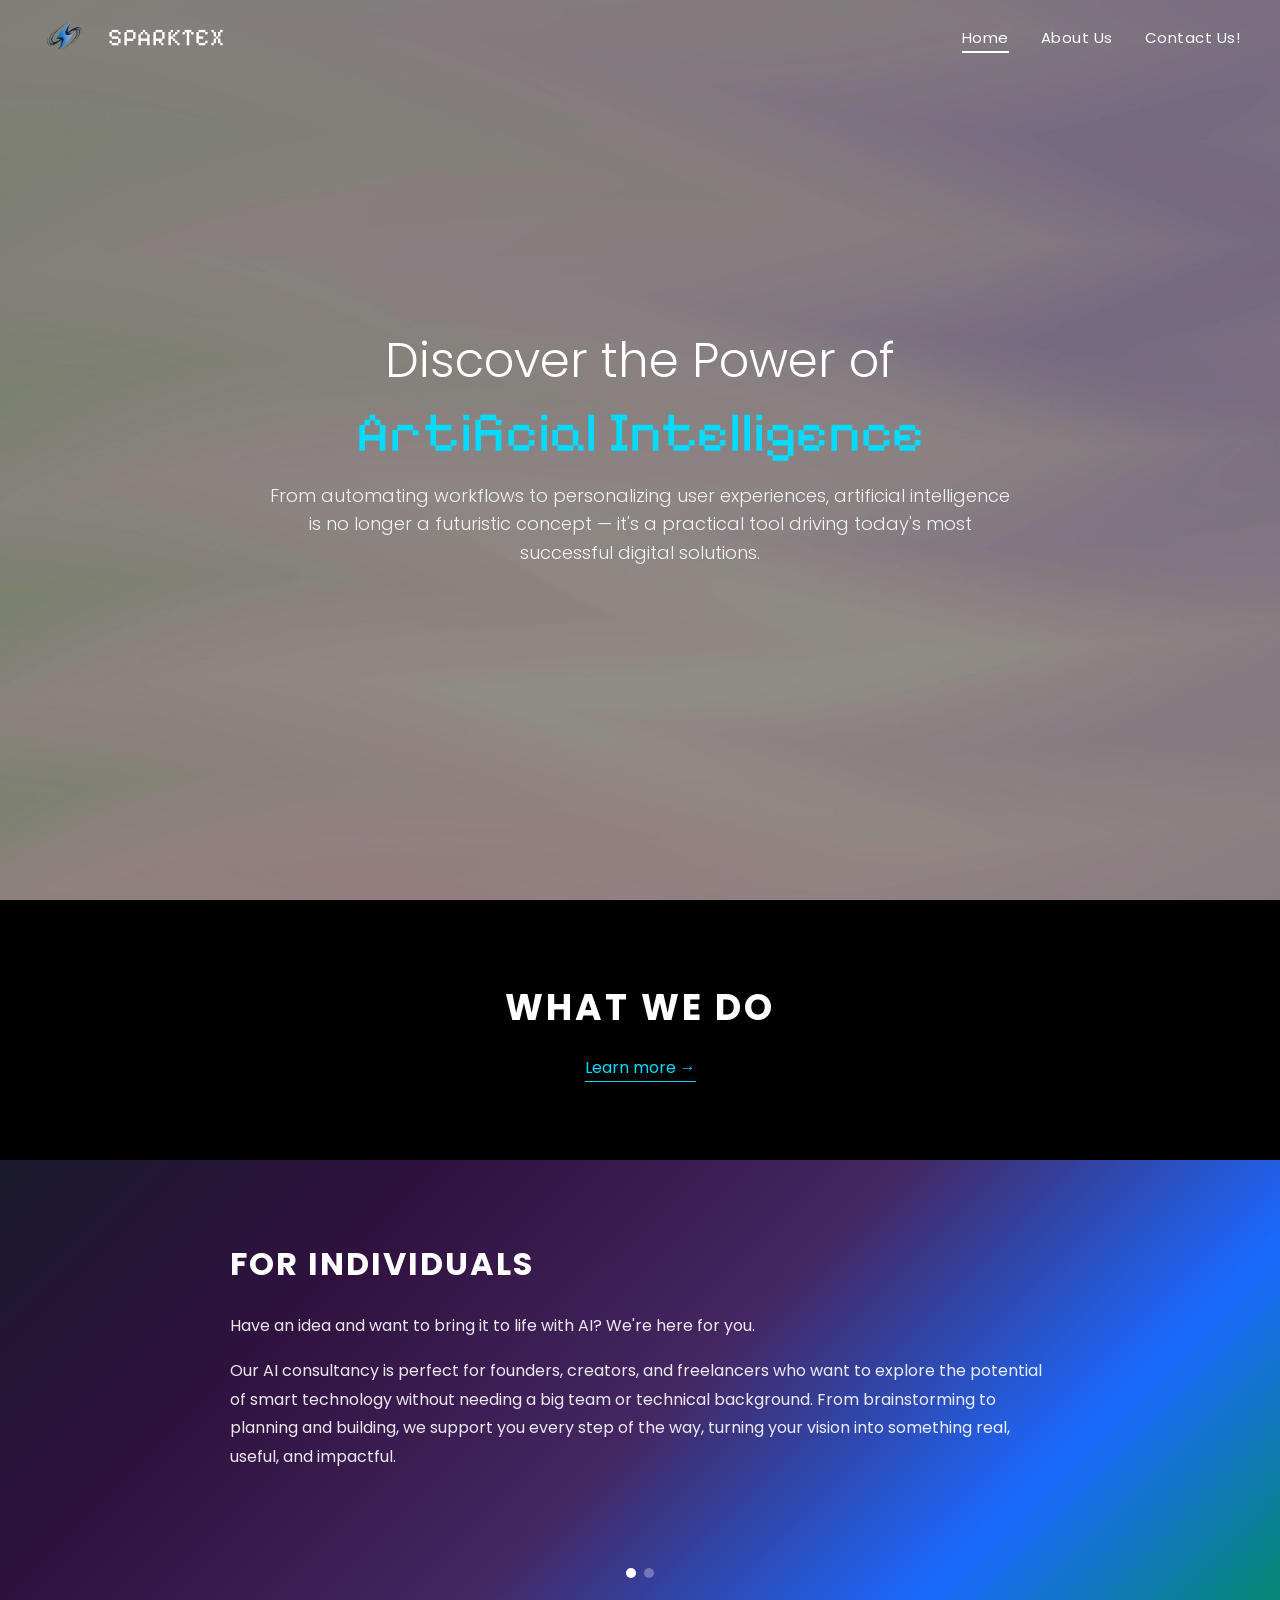
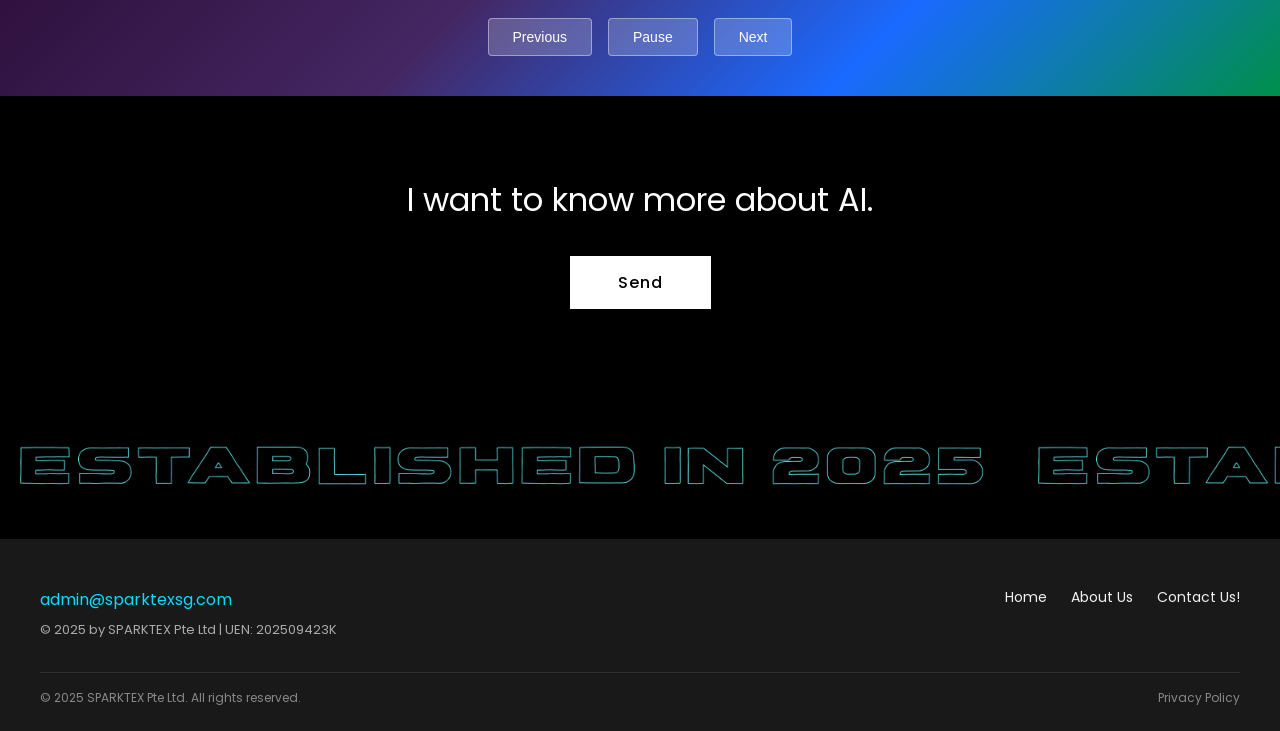
<file: index.html>
<!DOCTYPE html>
<html lang="en-SG">
<head>
  <meta charset="UTF-8">
  <meta name="viewport" content="width=device-width, initial-scale=1.0">
  <title>SPARKTEX Pte Ltd | Singapore AI Consultancy</title>
  <meta name="description" content="At SPARKTEX Pte Ltd, we help individuals and businesses explore and apply AI, from building smart software to using AI tools for design, video, content, and more. We are based in Singapore and offer AI Consultancy to bring your ideas to life.">
  <meta property="og:title" content="SPARKTEX Pte Ltd | Singapore AI Consultancy">
  <meta property="og:description" content="At SPARKTEX Pte Ltd, we help individuals and businesses explore and apply AI, from building smart software to using AI tools for design, video, content, and more.">
  <meta property="og:site_name" content="SPARKTEX | Tech Company">
  <meta property="og:type" content="website">
  <link rel="icon" type="image/png" href="assets/images/favicon.png">
  <link rel="preconnect" href="https://fonts.googleapis.com">
  <link rel="preconnect" href="https://fonts.gstatic.com" crossorigin>
  <link href="https://fonts.googleapis.com/css2?family=Pixelify+Sans:wght@400;500;600;700&family=Poppins:wght@200;300;400;500;600&display=swap" rel="stylesheet">
  <link rel="stylesheet" href="css/style.css">
</head>
<body>

  <!-- HEADER -->
  <header class="header">
    <a href="index.html" class="header-logo">
      <img src="assets/images/logo.png" alt="SPARKTEX Logo">
      <span class="font-brand">SPARKTEX</span>
    </a>
    <nav class="nav-links">
      <a href="index.html" class="active">Home</a>
      <a href="about.html">About Us</a>
      <a href="contact.html">Contact Us!</a>
    </nav>
    <div class="hamburger">
      <span></span>
      <span></span>
      <span></span>
    </div>
  </header>

  <!-- HERO SECTION -->
  <section class="hero">
    <video class="hero-video" autoplay muted loop playsinline poster="assets/images/hero-poster.jpg">
      <source src="assets/videos/hero-bg.mp4" type="video/mp4">
    </video>
    <div class="hero-overlay"></div>
    <div class="hero-content">
      <h1>Discover the Power of</h1>
      <span class="highlight font-brand">Artificial Intelligence</span>
      <p>From automating workflows to personalizing user experiences, artificial intelligence is no longer a futuristic concept &mdash; it's a practical tool driving today's most successful digital solutions.</p>
    </div>
  </section>

  <!-- WHAT WE DO -->
  <section class="what-we-do">
    <h2>WHAT WE DO</h2>
    <a href="about.html">Learn more &rarr;</a>
  </section>

  <!-- SLIDESHOW / SERVICES -->
  <section class="slideshow-section">
    <div class="slideshow-bg"></div>
    <div class="slideshow-container">
      <div class="slide active">
        <h3>FOR INDIVIDUALS</h3>
        <p>Have an idea and want to bring it to life with AI? We're here for you.</p>
        <p>Our AI consultancy is perfect for founders, creators, and freelancers who want to explore the potential of smart technology without needing a big team or technical background. From brainstorming to planning and building, we support you every step of the way, turning your vision into something real, useful, and impactful.</p>
      </div>
      <div class="slide">
        <h3>FOR BUSINESS</h3>
        <p>We help companies build intelligent, scalable software solutions that drive growth and efficiency.</p>
        <p>We offer full-cycle development and IT consultancy tailored to your goals. Our solutions are grounded in strong architecture, seamless integration, and <span class="highlight font-brand">AI-enhanced intelligence</span> &mdash; designed to support your digital transformation from start to scale.</p>
      </div>
    </div>
    <div class="slide-indicators">
      <span class="active"></span>
      <span></span>
    </div>
    <div class="slideshow-controls">
      <button onclick="prevSlide()">Previous</button>
      <button class="btn-pause" onclick="togglePause()">Pause</button>
      <button onclick="nextSlide()">Next</button>
    </div>
  </section>

  <!-- CTA SECTION -->
  <section class="cta-section">
    <h2>I want to know more about AI.</h2>
    <a href="contact.html" class="btn">Send</a>
  </section>

  <!-- GALLERY MARQUEE -->
  <section class="gallery-marquee">
    <div class="marquee-track">
      <img src="assets/images/gallery-strip.png" alt="SPARKTEX">
      <img src="assets/images/gallery-strip.png" alt="SPARKTEX">
      <img src="assets/images/gallery-strip.png" alt="SPARKTEX">
      <img src="assets/images/gallery-strip.png" alt="SPARKTEX">
      <img src="assets/images/gallery-strip.png" alt="SPARKTEX">
      <img src="assets/images/gallery-strip.png" alt="SPARKTEX">
      <img src="assets/images/gallery-strip.png" alt="SPARKTEX">
      <img src="assets/images/gallery-strip.png" alt="SPARKTEX">
    </div>
  </section>

  <!-- FOOTER -->
  <footer class="footer">
    <div class="footer-content">
      <div class="footer-info">
        <a href="mailto:admin@sparktexsg.com">admin@sparktexsg.com</a>
        <p>&copy; 2025 by SPARKTEX Pte Ltd | UEN: 202509423K</p>
      </div>
      <nav class="footer-nav">
        <a href="index.html">Home</a>
        <a href="about.html">About Us</a>
        <a href="contact.html">Contact Us!</a>
      </nav>
    </div>
    <div class="footer-bottom">
      <p>&copy; 2025 SPARKTEX Pte Ltd. All rights reserved.</p>
      <a href="privacy.html">Privacy Policy</a>
    </div>
  </footer>

  <script src="js/main.js"></script>
</body>
</html>
</file>
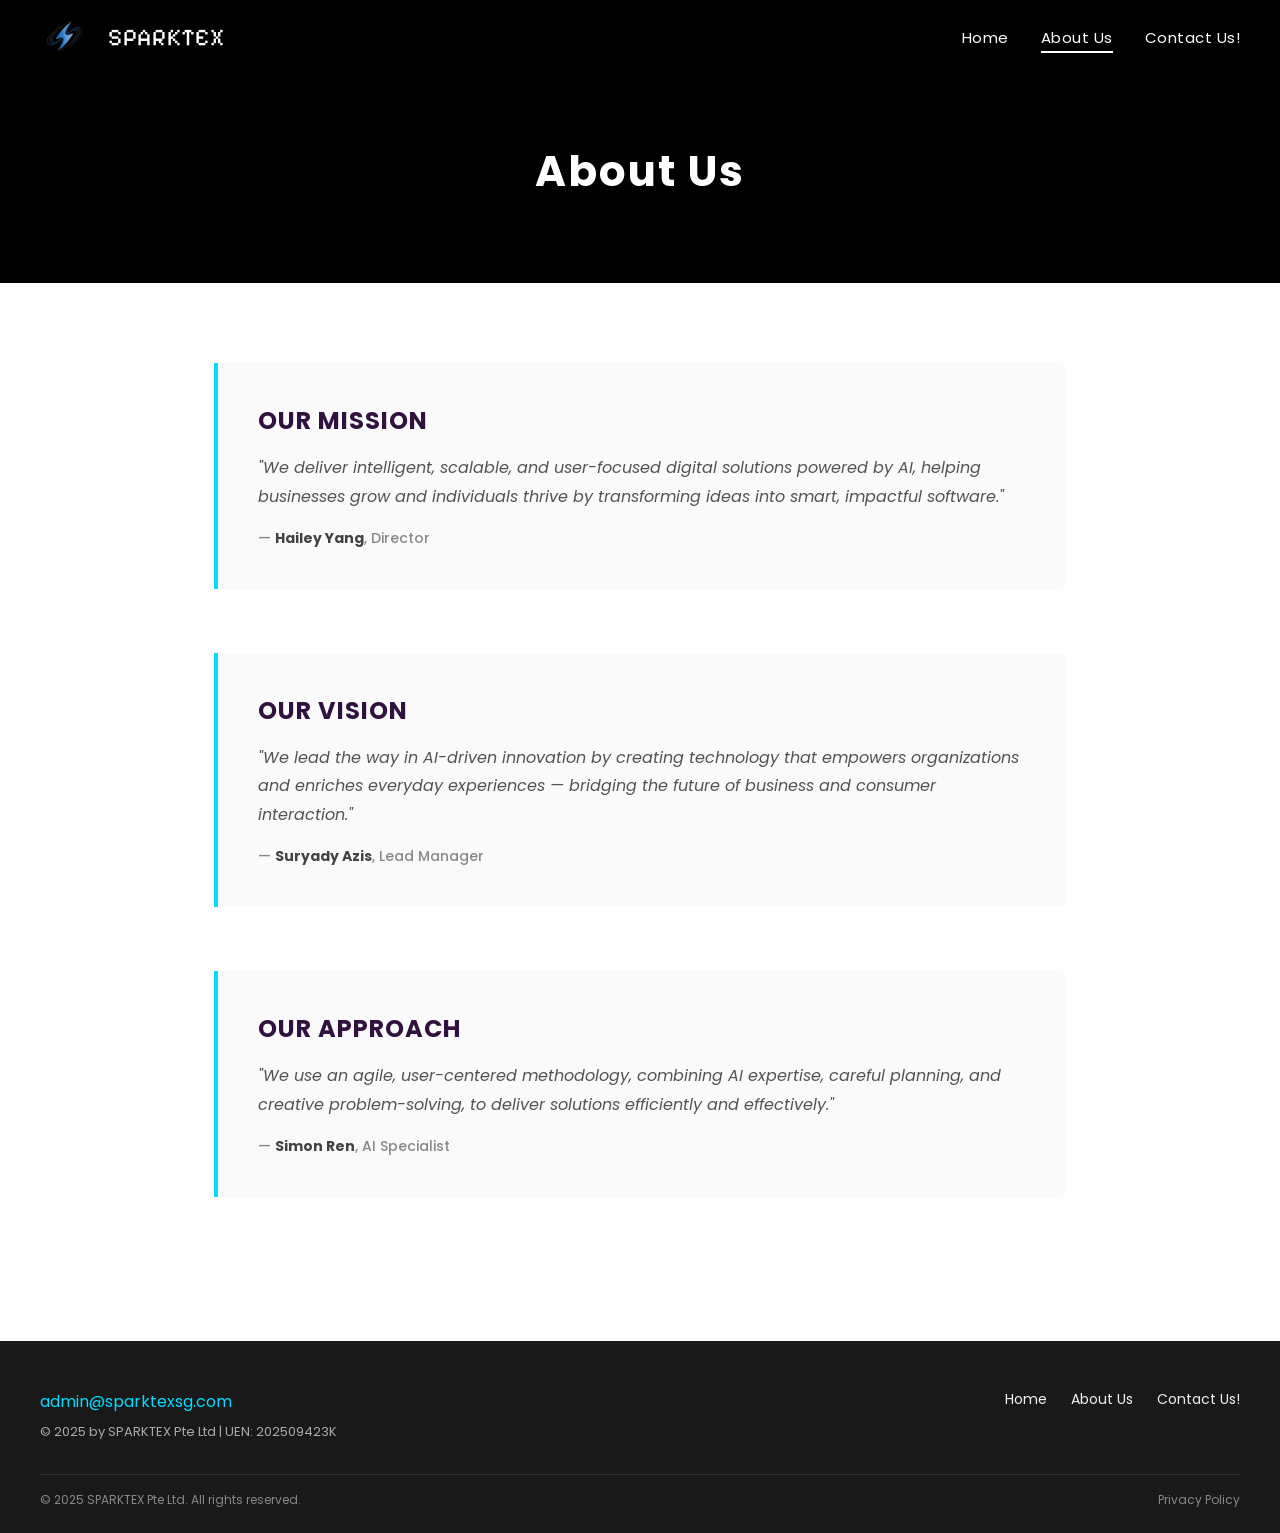
<file: about.html>
<!DOCTYPE html>
<html lang="en-SG">
<head>
  <meta charset="UTF-8">
  <meta name="viewport" content="width=device-width, initial-scale=1.0">
  <title>About Us | SPARKTEX | Tech Company</title>
  <meta name="description" content="Discover SPARKTEX Pte Ltd, a startup helping individuals and businesses build smart, AI-powered solutions through expert guidance and custom development.">
  <meta property="og:title" content="About Us | SPARKTEX | Tech Company">
  <meta property="og:description" content="Discover SPARKTEX Pte Ltd, a startup helping individuals and businesses build smart, AI-powered solutions through expert guidance and custom development.">
  <meta property="og:site_name" content="SPARKTEX | Tech Company">
  <link rel="icon" type="image/png" href="assets/images/favicon.png">
  <link rel="preconnect" href="https://fonts.googleapis.com">
  <link rel="preconnect" href="https://fonts.gstatic.com" crossorigin>
  <link href="https://fonts.googleapis.com/css2?family=Pixelify+Sans:wght@400;500;600;700&family=Poppins:wght@200;300;400;500;600&display=swap" rel="stylesheet">
  <link rel="stylesheet" href="css/style.css">
</head>
<body>

  <!-- HEADER -->
  <header class="header scrolled">
    <a href="index.html" class="header-logo">
      <img src="assets/images/logo.png" alt="SPARKTEX Logo">
      <span class="font-brand">SPARKTEX</span>
    </a>
    <nav class="nav-links">
      <a href="index.html">Home</a>
      <a href="about.html" class="active">About Us</a>
      <a href="contact.html">Contact Us!</a>
    </nav>
    <div class="hamburger">
      <span></span>
      <span></span>
      <span></span>
    </div>
  </header>

  <!-- PAGE HERO -->
  <section class="page-hero">
    <h1>About Us</h1>
  </section>

  <!-- ABOUT CONTENT -->
  <section class="about-section">
    <div class="about-card">
      <h3>OUR MISSION</h3>
      <blockquote>
        "We deliver intelligent, scalable, and user-focused digital solutions powered by AI, helping businesses grow and individuals thrive by transforming ideas into smart, impactful software."
      </blockquote>
      <p class="attribution">&mdash; <strong>Hailey Yang</strong>, Director</p>
    </div>

    <div class="about-card">
      <h3>OUR VISION</h3>
      <blockquote>
        "We lead the way in AI-driven innovation by creating technology that empowers organizations and enriches everyday experiences &mdash; bridging the future of business and consumer interaction."
      </blockquote>
      <p class="attribution">&mdash; <strong>Suryady Azis</strong>, Lead Manager</p>
    </div>

    <div class="about-card">
      <h3>OUR APPROACH</h3>
      <blockquote>
        "We use an agile, user-centered methodology, combining AI expertise, careful planning, and creative problem-solving, to deliver solutions efficiently and effectively."
      </blockquote>
      <p class="attribution">&mdash; <strong>Simon Ren</strong>, AI Specialist</p>
    </div>
  </section>

  <!-- FOOTER -->
  <footer class="footer">
    <div class="footer-content">
      <div class="footer-info">
        <a href="mailto:admin@sparktexsg.com">admin@sparktexsg.com</a>
        <p>&copy; 2025 by SPARKTEX Pte Ltd | UEN: 202509423K</p>
      </div>
      <nav class="footer-nav">
        <a href="index.html">Home</a>
        <a href="about.html">About Us</a>
        <a href="contact.html">Contact Us!</a>
      </nav>
    </div>
    <div class="footer-bottom">
      <p>&copy; 2025 SPARKTEX Pte Ltd. All rights reserved.</p>
      <a href="privacy.html">Privacy Policy</a>
    </div>
  </footer>

  <script src="js/main.js"></script>
</body>
</html>
</file>
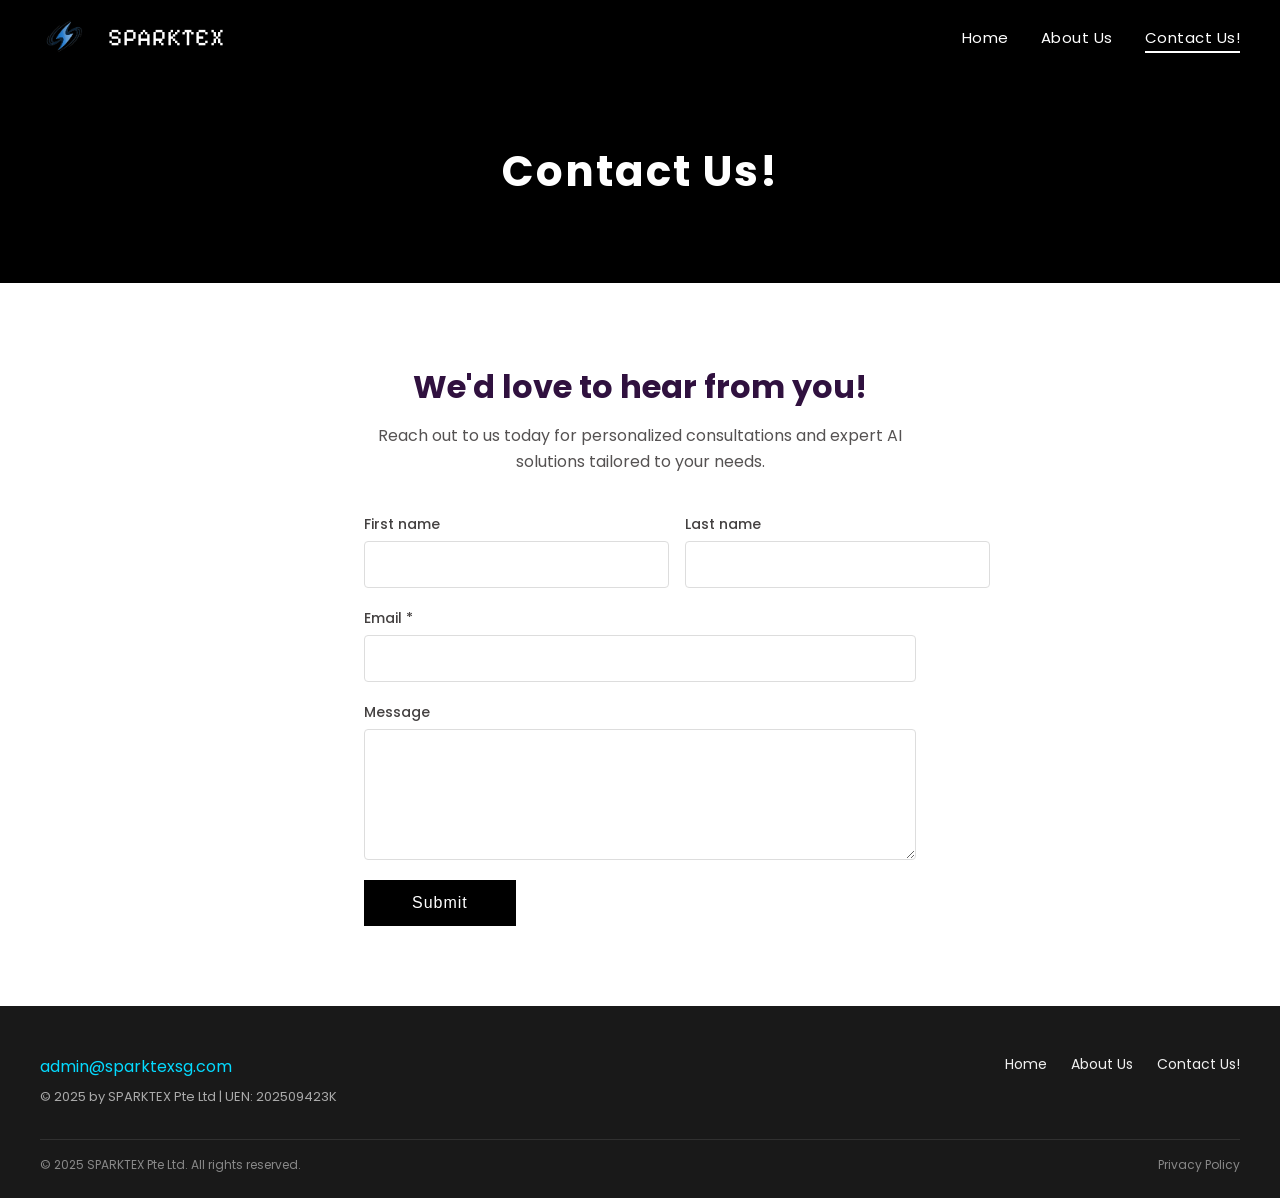
<file: contact.html>
<!DOCTYPE html>
<html lang="en-SG">
<head>
  <meta charset="UTF-8">
  <meta name="viewport" content="width=device-width, initial-scale=1.0">
  <title>Contact Us! | SPARKTEX | Tech Company</title>
  <meta name="description" content="Get in touch with SPARKTEX Pte Ltd for expert advice and intelligent solutions. We help individuals and businesses turn ideas into smart, scalable outcomes.">
  <meta property="og:title" content="Contact Us! | SPARKTEX | Tech Company">
  <meta property="og:description" content="Get in touch with SPARKTEX Pte Ltd for expert advice and intelligent solutions.">
  <meta property="og:site_name" content="SPARKTEX | Tech Company">
  <link rel="icon" type="image/png" href="assets/images/favicon.png">
  <link rel="preconnect" href="https://fonts.googleapis.com">
  <link rel="preconnect" href="https://fonts.gstatic.com" crossorigin>
  <link href="https://fonts.googleapis.com/css2?family=Pixelify+Sans:wght@400;500;600;700&family=Poppins:wght@200;300;400;500;600&display=swap" rel="stylesheet">
  <link rel="stylesheet" href="css/style.css">
</head>
<body>

  <!-- HEADER -->
  <header class="header scrolled">
    <a href="index.html" class="header-logo">
      <img src="assets/images/logo.png" alt="SPARKTEX Logo">
      <span class="font-brand">SPARKTEX</span>
    </a>
    <nav class="nav-links">
      <a href="index.html">Home</a>
      <a href="about.html">About Us</a>
      <a href="contact.html" class="active">Contact Us!</a>
    </nav>
    <div class="hamburger">
      <span></span>
      <span></span>
      <span></span>
    </div>
  </header>

  <!-- PAGE HERO -->
  <section class="page-hero">
    <h1>Contact Us!</h1>
  </section>

  <!-- CONTACT FORM -->
  <section class="contact-section">
    <h2>We'd love to hear from you!</h2>
    <p class="subtitle">Reach out to us today for personalized consultations and expert AI solutions tailored to your needs.</p>

    <form class="contact-form" id="contactForm" action="https://formspree.io/f/mzdkyjwn" method="POST">
      <input type="hidden" name="_subject" value="New contact from SPARKTEX website">
      <input type="text" name="_gotcha" style="display:none">
      <div class="form-row">
        <div class="form-group">
          <label for="firstName">First name</label>
          <input type="text" id="firstName" name="firstName">
        </div>
        <div class="form-group">
          <label for="lastName">Last name</label>
          <input type="text" id="lastName" name="lastName">
        </div>
      </div>
      <div class="form-group">
        <label for="email">Email *</label>
        <input type="email" id="email" name="email" required>
      </div>
      <div class="form-group">
        <label for="message">Message</label>
        <textarea id="message" name="message" rows="5"></textarea>
      </div>
      <button type="submit" class="btn-submit">Submit</button>
    </form>

    <div class="form-success">
      <p>Thank you for reaching out! We'll get back to you soon.</p>
    </div>
  </section>

  <!-- FOOTER -->
  <footer class="footer">
    <div class="footer-content">
      <div class="footer-info">
        <a href="mailto:admin@sparktexsg.com">admin@sparktexsg.com</a>
        <p>&copy; 2025 by SPARKTEX Pte Ltd | UEN: 202509423K</p>
      </div>
      <nav class="footer-nav">
        <a href="index.html">Home</a>
        <a href="about.html">About Us</a>
        <a href="contact.html">Contact Us!</a>
      </nav>
    </div>
    <div class="footer-bottom">
      <p>&copy; 2025 SPARKTEX Pte Ltd. All rights reserved.</p>
      <a href="privacy.html">Privacy Policy</a>
    </div>
  </footer>

  <script src="js/main.js"></script>
</body>
</html>
</file>
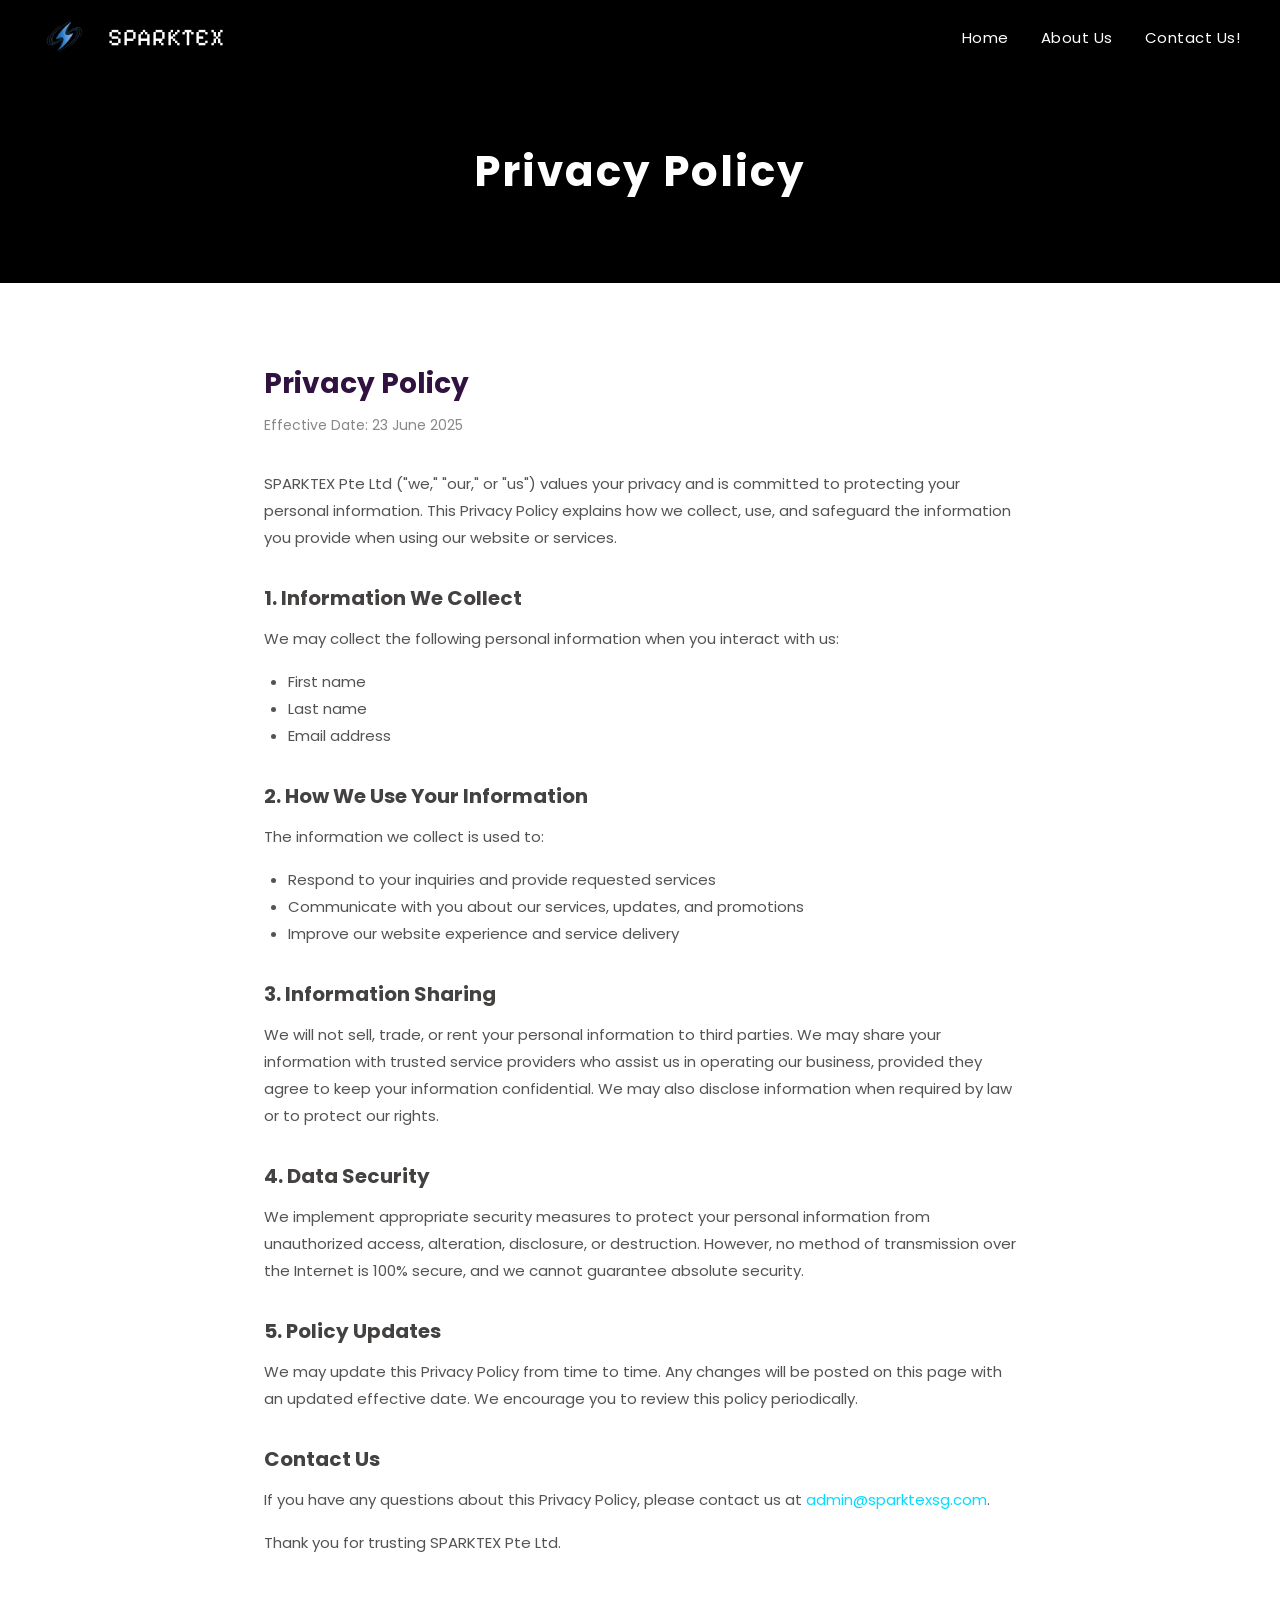
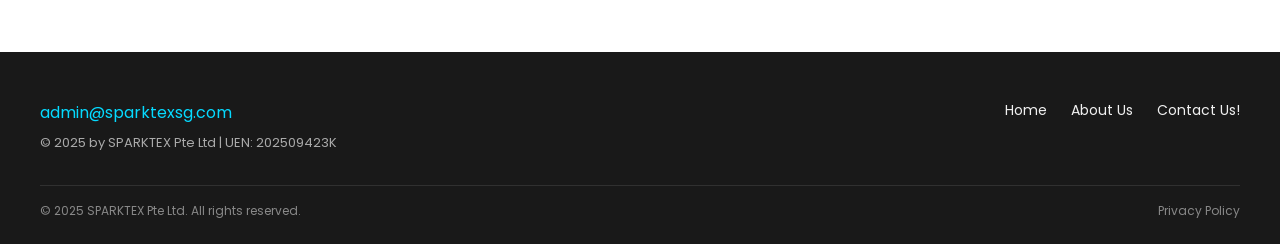
<file: privacy.html>
<!DOCTYPE html>
<html lang="en-SG">
<head>
  <meta charset="UTF-8">
  <meta name="viewport" content="width=device-width, initial-scale=1.0">
  <title>Privacy Policy | SPARKTEX | Tech Company</title>
  <meta name="description" content="Learn how SPARKTEX Pte Ltd collects, uses, and protects your personal information. We value your privacy and are committed to keeping your data safe.">
  <meta property="og:title" content="Privacy Policy | SPARKTEX | Tech Company">
  <meta property="og:description" content="Learn how SPARKTEX Pte Ltd collects, uses, and protects your personal information.">
  <meta property="og:site_name" content="SPARKTEX | Tech Company">
  <link rel="icon" type="image/png" href="assets/images/favicon.png">
  <link rel="preconnect" href="https://fonts.googleapis.com">
  <link rel="preconnect" href="https://fonts.gstatic.com" crossorigin>
  <link href="https://fonts.googleapis.com/css2?family=Pixelify+Sans:wght@400;500;600;700&family=Poppins:wght@200;300;400;500;600&display=swap" rel="stylesheet">
  <link rel="stylesheet" href="css/style.css">
</head>
<body>

  <!-- HEADER -->
  <header class="header scrolled">
    <a href="index.html" class="header-logo">
      <img src="assets/images/logo.png" alt="SPARKTEX Logo">
      <span class="font-brand">SPARKTEX</span>
    </a>
    <nav class="nav-links">
      <a href="index.html">Home</a>
      <a href="about.html">About Us</a>
      <a href="contact.html">Contact Us!</a>
    </nav>
    <div class="hamburger">
      <span></span>
      <span></span>
      <span></span>
    </div>
  </header>

  <!-- PAGE HERO -->
  <section class="page-hero">
    <h1>Privacy Policy</h1>
  </section>

  <!-- PRIVACY CONTENT -->
  <section class="privacy-section">
    <h2>Privacy Policy</h2>
    <p class="effective-date">Effective Date: 23 June 2025</p>

    <p>SPARKTEX Pte Ltd ("we," "our," or "us") values your privacy and is committed to protecting your personal information. This Privacy Policy explains how we collect, use, and safeguard the information you provide when using our website or services.</p>

    <h3>1. Information We Collect</h3>
    <p>We may collect the following personal information when you interact with us:</p>
    <ul>
      <li>First name</li>
      <li>Last name</li>
      <li>Email address</li>
    </ul>

    <h3>2. How We Use Your Information</h3>
    <p>The information we collect is used to:</p>
    <ul>
      <li>Respond to your inquiries and provide requested services</li>
      <li>Communicate with you about our services, updates, and promotions</li>
      <li>Improve our website experience and service delivery</li>
    </ul>

    <h3>3. Information Sharing</h3>
    <p>We will not sell, trade, or rent your personal information to third parties. We may share your information with trusted service providers who assist us in operating our business, provided they agree to keep your information confidential. We may also disclose information when required by law or to protect our rights.</p>

    <h3>4. Data Security</h3>
    <p>We implement appropriate security measures to protect your personal information from unauthorized access, alteration, disclosure, or destruction. However, no method of transmission over the Internet is 100% secure, and we cannot guarantee absolute security.</p>

    <h3>5. Policy Updates</h3>
    <p>We may update this Privacy Policy from time to time. Any changes will be posted on this page with an updated effective date. We encourage you to review this policy periodically.</p>

    <h3>Contact Us</h3>
    <p>If you have any questions about this Privacy Policy, please contact us at <a href="mailto:admin@sparktexsg.com" style="color: #05DAFF;">admin@sparktexsg.com</a>.</p>

    <p>Thank you for trusting SPARKTEX Pte Ltd.</p>
  </section>

  <!-- FOOTER -->
  <footer class="footer">
    <div class="footer-content">
      <div class="footer-info">
        <a href="mailto:admin@sparktexsg.com">admin@sparktexsg.com</a>
        <p>&copy; 2025 by SPARKTEX Pte Ltd | UEN: 202509423K</p>
      </div>
      <nav class="footer-nav">
        <a href="index.html">Home</a>
        <a href="about.html">About Us</a>
        <a href="contact.html">Contact Us!</a>
      </nav>
    </div>
    <div class="footer-bottom">
      <p>&copy; 2025 SPARKTEX Pte Ltd. All rights reserved.</p>
      <a href="privacy.html">Privacy Policy</a>
    </div>
  </footer>

  <script src="js/main.js"></script>
</body>
</html>
</file>
<file: css/style.css>
/* ===== RESET & BASE ===== */
*, *::before, *::after {
  margin: 0;
  padding: 0;
  box-sizing: border-box;
}

html {
  scroll-behavior: smooth;
}

body {
  font-family: 'Poppins', Arial, Helvetica, sans-serif;
  color: #444141;
  background: #fff;
  overflow-x: hidden;
}

a {
  text-decoration: none;
  color: inherit;
}

ul {
  list-style: none;
}

img {
  max-width: 100%;
  display: block;
}

/* ===== FONTS ===== */
.font-brand {
  font-family: 'Pixelify Sans', cursive;
}

/* ===== HEADER / NAV ===== */
.header {
  position: fixed;
  top: 0;
  left: 0;
  width: 100%;
  z-index: 1000;
  padding: 16px 40px;
  display: flex;
  align-items: center;
  justify-content: space-between;
  transition: background 0.3s;
}

.header.scrolled {
  background: rgba(0, 0, 0, 0.85);
}

.header-logo {
  display: flex;
  align-items: center;
  gap: 10px;
}

.header-logo img {
  height: 42px;
  width: auto;
}

.header-logo span {
  font-family: 'Pixelify Sans', cursive;
  font-size: 24px;
  color: #fff;
  letter-spacing: 1px;
}

.nav-links {
  display: flex;
  gap: 32px;
}

.nav-links a {
  color: #fff;
  font-size: 15px;
  font-weight: 400;
  letter-spacing: 0.5px;
  transition: opacity 0.2s;
  position: relative;
}

.nav-links a:hover {
  opacity: 0.8;
}

.nav-links a.active::after {
  content: '';
  position: absolute;
  bottom: -4px;
  left: 0;
  width: 100%;
  height: 2px;
  background: #fff;
}

/* Hamburger */
.hamburger {
  display: none;
  flex-direction: column;
  gap: 5px;
  cursor: pointer;
  z-index: 1001;
}

.hamburger span {
  display: block;
  width: 25px;
  height: 2px;
  background: #fff;
  transition: all 0.3s;
}

.hamburger.open span:nth-child(1) {
  transform: rotate(45deg) translate(5px, 5px);
}

.hamburger.open span:nth-child(2) {
  opacity: 0;
}

.hamburger.open span:nth-child(3) {
  transform: rotate(-45deg) translate(5px, -5px);
}

/* ===== HERO SECTION ===== */
.hero {
  position: relative;
  height: 100vh;
  display: flex;
  align-items: center;
  justify-content: center;
  text-align: center;
  overflow: hidden;
}

.hero-video {
  position: absolute;
  top: 0;
  left: 0;
  width: 100%;
  height: 100%;
  object-fit: cover;
  z-index: -1;
}

.hero-overlay {
  position: absolute;
  top: 0;
  left: 0;
  width: 100%;
  height: 100%;
  background: rgba(0, 0, 0, 0.4);
  z-index: 0;
}

.hero-content {
  position: relative;
  z-index: 1;
  color: #fff;
  max-width: 800px;
  padding: 0 24px;
}

.hero-content h1 {
  font-size: 48px;
  font-weight: 300;
  margin-bottom: 8px;
  line-height: 1.2;
}

.hero-content .highlight {
  font-family: 'Pixelify Sans', cursive;
  font-size: 56px;
  color: #05DAFF;
  display: block;
  margin-bottom: 16px;
}

.hero-content p {
  font-size: 18px;
  line-height: 1.6;
  font-weight: 300;
  opacity: 0.9;
}

/* ===== WHAT WE DO SECTION ===== */
.what-we-do {
  padding: 80px 24px;
  text-align: center;
  background: #000;
}

.what-we-do h2 {
  font-size: 36px;
  color: #fff;
  letter-spacing: 3px;
  margin-bottom: 20px;
}

.what-we-do a {
  color: #05DAFF;
  font-size: 16px;
  border-bottom: 1px solid #05DAFF;
  padding-bottom: 2px;
  transition: opacity 0.2s;
}

.what-we-do a:hover {
  opacity: 0.7;
}

/* ===== SLIDESHOW / SERVICES ===== */
.slideshow-section {
  position: relative;
  min-height: 500px;
  overflow: hidden;
}

.slideshow-bg {
  position: absolute;
  top: 0;
  left: 0;
  width: 100%;
  height: 100%;
  background: linear-gradient(135deg, #1a1a2e 0%, #30113F 25%, #442762 50%, #1A6AFF 75%, #008F4B 100%);
  z-index: 0;
}

.slideshow-container {
  position: relative;
  z-index: 1;
  max-width: 900px;
  margin: 0 auto;
  padding: 80px 40px;
}

.slide {
  display: none;
  animation: fadeIn 0.6s ease-in-out;
}

.slide.active {
  display: block;
}

@keyframes fadeIn {
  from { opacity: 0; transform: translateX(20px); }
  to { opacity: 1; transform: translateX(0); }
}

.slide h3 {
  font-size: 32px;
  color: #fff;
  margin-bottom: 24px;
  letter-spacing: 2px;
}

.slide p {
  font-size: 16px;
  line-height: 1.8;
  color: rgba(255, 255, 255, 0.9);
  margin-bottom: 16px;
}

.slide .highlight {
  font-family: 'Pixelify Sans', cursive;
  color: #05DAFF;
}

.slideshow-controls {
  position: relative;
  z-index: 2;
  display: flex;
  justify-content: center;
  gap: 16px;
  padding-bottom: 40px;
}

.slideshow-controls button {
  background: rgba(255, 255, 255, 0.2);
  border: 1px solid rgba(255, 255, 255, 0.4);
  color: #fff;
  padding: 10px 24px;
  cursor: pointer;
  border-radius: 4px;
  font-size: 14px;
  transition: background 0.2s;
}

.slideshow-controls button:hover {
  background: rgba(255, 255, 255, 0.3);
}

.slide-indicators {
  display: flex;
  justify-content: center;
  gap: 8px;
  padding-bottom: 40px;
  position: relative;
  z-index: 2;
}

.slide-indicators span {
  width: 10px;
  height: 10px;
  border-radius: 50%;
  background: rgba(255, 255, 255, 0.3);
  cursor: pointer;
  transition: background 0.2s;
}

.slide-indicators span.active {
  background: #fff;
}

/* ===== CTA SECTION ===== */
.cta-section {
  background: #000;
  padding: 80px 24px;
  text-align: center;
}

.cta-section h2 {
  color: #fff;
  font-size: 32px;
  font-weight: 400;
  margin-bottom: 32px;
}

.cta-section .btn {
  display: inline-block;
  background: #fff;
  color: #000;
  padding: 14px 48px;
  font-size: 16px;
  font-weight: 500;
  border: none;
  cursor: pointer;
  transition: all 0.3s;
  letter-spacing: 1px;
}

.cta-section .btn:hover {
  background: #05DAFF;
  color: #000;
}

/* ===== GALLERY / MARQUEE ===== */
.gallery-marquee {
  overflow: hidden;
  background: #000;
  padding: 40px 0;
}

.marquee-track {
  display: flex;
  width: max-content;
  animation: marquee 30s linear infinite;
}

.marquee-track img {
  height: 70px;
  margin-right: 0;
  flex-shrink: 0;
}

@keyframes marquee {
  0% { transform: translateX(0); }
  100% { transform: translateX(-50%); }
}

/* ===== FOOTER ===== */
.footer {
  background: rgba(0, 0, 0, 0.9);
  color: #f0f0f0;
  padding: 48px 40px 24px;
}

.footer-content {
  max-width: 1200px;
  margin: 0 auto;
  display: flex;
  justify-content: space-between;
  align-items: flex-start;
  flex-wrap: wrap;
  gap: 32px;
}

.footer-info a {
  color: #05DAFF;
  transition: opacity 0.2s;
}

.footer-info a:hover {
  opacity: 0.7;
}

.footer-info p {
  margin-top: 8px;
  font-size: 13px;
  color: #aaa;
}

.footer-nav {
  display: flex;
  gap: 24px;
}

.footer-nav a {
  font-size: 14px;
  color: #f0f0f0;
  transition: opacity 0.2s;
}

.footer-nav a:hover {
  opacity: 0.7;
}

.footer-bottom {
  max-width: 1200px;
  margin: 32px auto 0;
  padding-top: 16px;
  border-top: 1px solid rgba(255, 255, 255, 0.1);
  display: flex;
  justify-content: space-between;
  align-items: center;
  flex-wrap: wrap;
  gap: 16px;
}

.footer-bottom p {
  font-size: 12px;
  color: #888;
}

.footer-bottom a {
  font-size: 12px;
  color: #888;
  transition: color 0.2s;
}

.footer-bottom a:hover {
  color: #05DAFF;
}

/* ===== ABOUT PAGE ===== */
.page-hero {
  background: #000;
  padding: 140px 24px 80px;
  text-align: center;
}

.page-hero h1 {
  color: #fff;
  font-size: 42px;
  letter-spacing: 2px;
}

.about-section {
  padding: 80px 24px;
  max-width: 900px;
  margin: 0 auto;
}

.about-card {
  margin-bottom: 64px;
  padding: 40px;
  border-left: 4px solid #05DAFF;
  background: #fafafa;
  border-radius: 0 8px 8px 0;
}

.about-card h3 {
  font-size: 24px;
  color: #30113F;
  margin-bottom: 16px;
  letter-spacing: 1px;
}

.about-card blockquote {
  font-size: 16px;
  line-height: 1.8;
  color: #555252;
  font-style: italic;
  margin-bottom: 16px;
}

.about-card .attribution {
  font-size: 14px;
  color: #888;
  font-weight: 500;
}

.about-card .attribution strong {
  color: #444141;
}

/* ===== CONTACT PAGE ===== */
.contact-section {
  padding: 80px 24px;
  max-width: 600px;
  margin: 0 auto;
}

.contact-section h2 {
  font-size: 32px;
  text-align: center;
  margin-bottom: 12px;
  color: #30113F;
}

.contact-section .subtitle {
  text-align: center;
  color: #555252;
  margin-bottom: 40px;
  line-height: 1.6;
}

.contact-form {
  display: flex;
  flex-direction: column;
  gap: 20px;
}

.form-row {
  display: flex;
  gap: 16px;
}

.form-group {
  flex: 1;
  display: flex;
  flex-direction: column;
}

.form-group label {
  font-size: 14px;
  color: #444141;
  margin-bottom: 6px;
  font-weight: 500;
}

.form-group input,
.form-group textarea {
  padding: 12px 16px;
  border: 1px solid #ddd;
  border-radius: 4px;
  font-family: 'Poppins', Arial, sans-serif;
  font-size: 14px;
  color: #444141;
  transition: border-color 0.2s;
  outline: none;
}

.form-group input:focus,
.form-group textarea:focus {
  border-color: #05DAFF;
}

.form-group textarea {
  resize: vertical;
  min-height: 120px;
}

.contact-form .btn-submit {
  background: #000;
  color: #fff;
  padding: 14px 48px;
  border: none;
  font-size: 16px;
  font-weight: 500;
  cursor: pointer;
  align-self: flex-start;
  transition: background 0.3s;
  letter-spacing: 1px;
}

.contact-form .btn-submit:hover {
  background: #30113F;
}

.form-success {
  display: none;
  text-align: center;
  padding: 40px;
  color: #008F4B;
  font-size: 18px;
}

/* ===== PRIVACY POLICY PAGE ===== */
.privacy-section {
  padding: 80px 24px;
  max-width: 800px;
  margin: 0 auto;
}

.privacy-section h2 {
  font-size: 28px;
  color: #30113F;
  margin-bottom: 8px;
}

.privacy-section .effective-date {
  color: #888;
  margin-bottom: 32px;
  font-size: 14px;
}

.privacy-section h3 {
  font-size: 20px;
  color: #444141;
  margin-top: 32px;
  margin-bottom: 12px;
}

.privacy-section p,
.privacy-section ul {
  font-size: 15px;
  line-height: 1.8;
  color: #555252;
  margin-bottom: 16px;
}

.privacy-section ul {
  padding-left: 24px;
  list-style: disc;
}

/* ===== RESPONSIVE ===== */
@media (max-width: 768px) {
  .header {
    padding: 12px 20px;
  }

  .nav-links {
    display: none;
    position: fixed;
    top: 0;
    left: 0;
    width: 100%;
    height: 100vh;
    background: rgba(0, 0, 0, 0.95);
    flex-direction: column;
    align-items: center;
    justify-content: center;
    gap: 40px;
    z-index: 999;
  }

  .nav-links.open {
    display: flex;
  }

  .nav-links a {
    font-size: 20px;
  }

  .hamburger {
    display: flex;
  }

  .hero-content h1 {
    font-size: 32px;
  }

  .hero-content .highlight {
    font-size: 38px;
  }

  .hero-content p {
    font-size: 15px;
  }

  .slideshow-container {
    padding: 60px 24px;
  }

  .slide h3 {
    font-size: 24px;
  }

  .form-row {
    flex-direction: column;
    gap: 20px;
  }

  .footer-content {
    flex-direction: column;
    text-align: center;
  }

  .footer-nav {
    justify-content: center;
  }

  .footer-bottom {
    flex-direction: column;
    text-align: center;
  }
}
</file>
